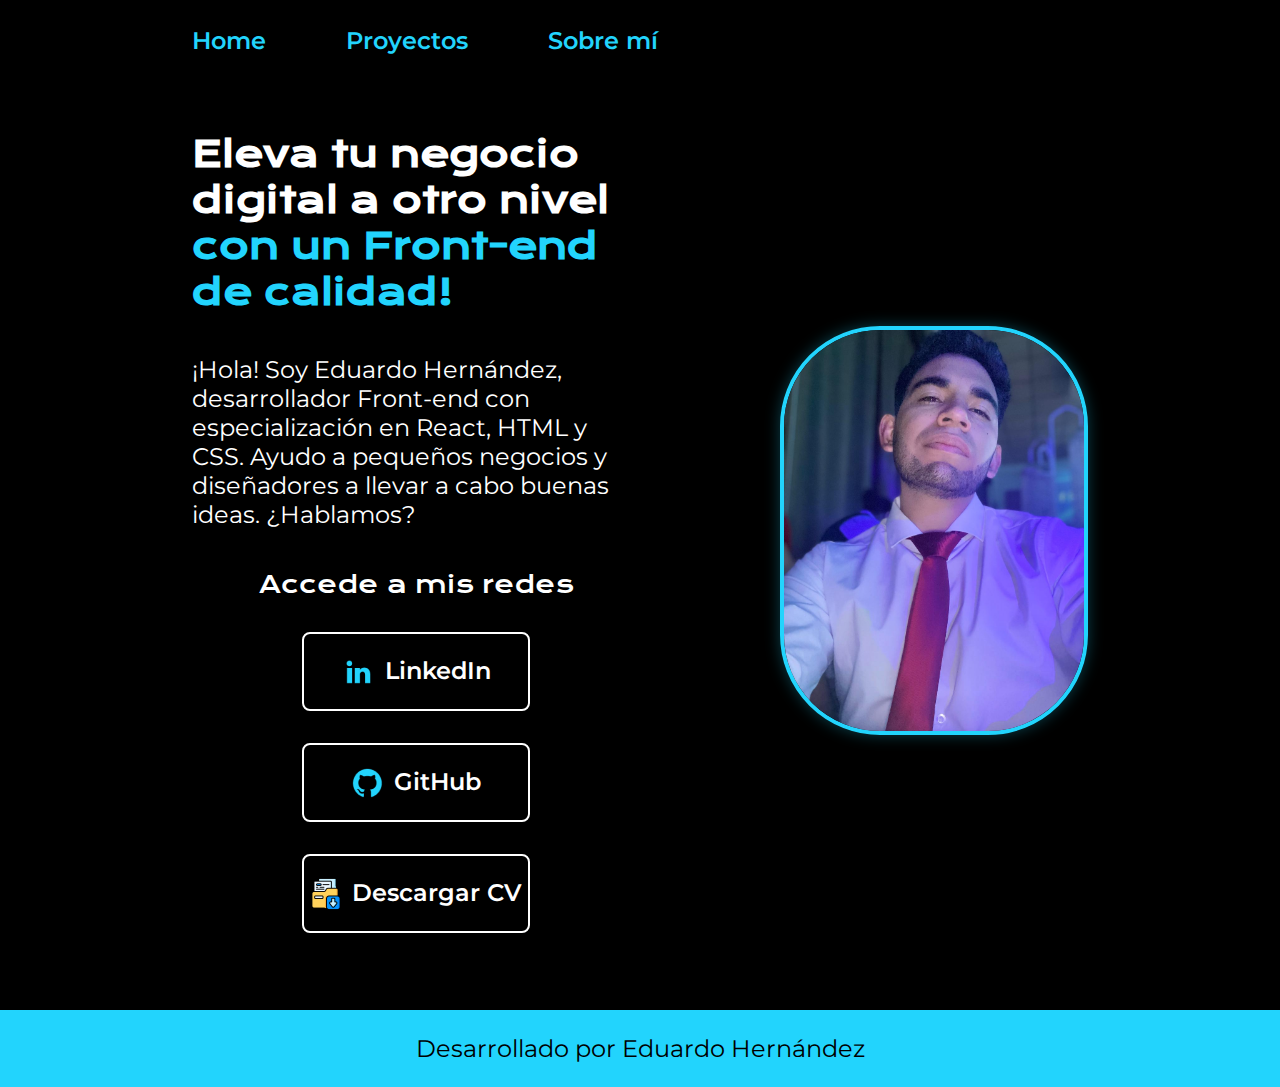
<file: index.html>
<!DOCTYPE html>
<html lang="en">
<head>
    <meta charset="UTF-8">
    <meta name="viewport" content="width=device-width, initial-scale=1.0">
    <title>Portafolio</title>
    <link rel="stylesheet" href="./styles/style.css">
</head>
<body>

    <header class="header">
        <nav class="header__menu">
            <a href="./index.html" class="header__menu__link">Home</a>
            <a href="./pages/Proyects.html" class="header__menu__link">Proyectos</a>
            <a href="./pages/about.html" class="header__menu__link">Sobre mí</a>
            
        </nav>
    </header>
    <main class="presentacion">
        <section class="presentacion__contenido">
            <h1 class="presentacion__contenido__titulo">Eleva tu negocio digital a otro nivel <strong class="titulo-destaque">con un Front-end de calidad!</strong></h1>
        <p class="presentacion__contenido__texto">
            ¡Hola! Soy Eduardo Hernández, desarrollador Front-end con especialización en React, HTML y CSS. Ayudo a pequeños negocios y diseñadores a llevar a cabo buenas ideas. ¿Hablamos?
        </p>
        <div class="presentacion__enlaces">
            <h2 class="presentacion__enlaces__subtitulo">Accede a mis redes</h2>
            <a class="presentacion__enlaces__link" href="https://www.linkedin.com/in/eduardo-hernandez-mauedy164/"><img class="presentacion__enlaces__icono" src="./multimedia/linkedin.png" alt="Logo LinkedIn">LinkedIn</a>
            <a class="presentacion__enlaces__link" href="https://github.com/Mauedy164"><img class="presentacion__enlaces__icono" src="./multimedia/github.png" alt="Logo github"> GitHub</a>
            <a class="presentacion__enlaces__link" href="./multimedia/CV_Eduardo_Hernández.pdf" download>
                <img class="presentacion__enlaces__icono" src="./multimedia/download-icon.png" alt="Descargar CV">
                Descargar CV
            </a>
        </div>
        </section>
        <section>
            <img class="foto__perfil" src="./multimedia/Foto perfil.jpeg" alt="Eduardo Hernández perfil">
        </section>
        
    </main>
    <footer class="footer">
        <p>Desarrollado por Eduardo Hernández</p>
    </footer>
</body>
</html>
</file>
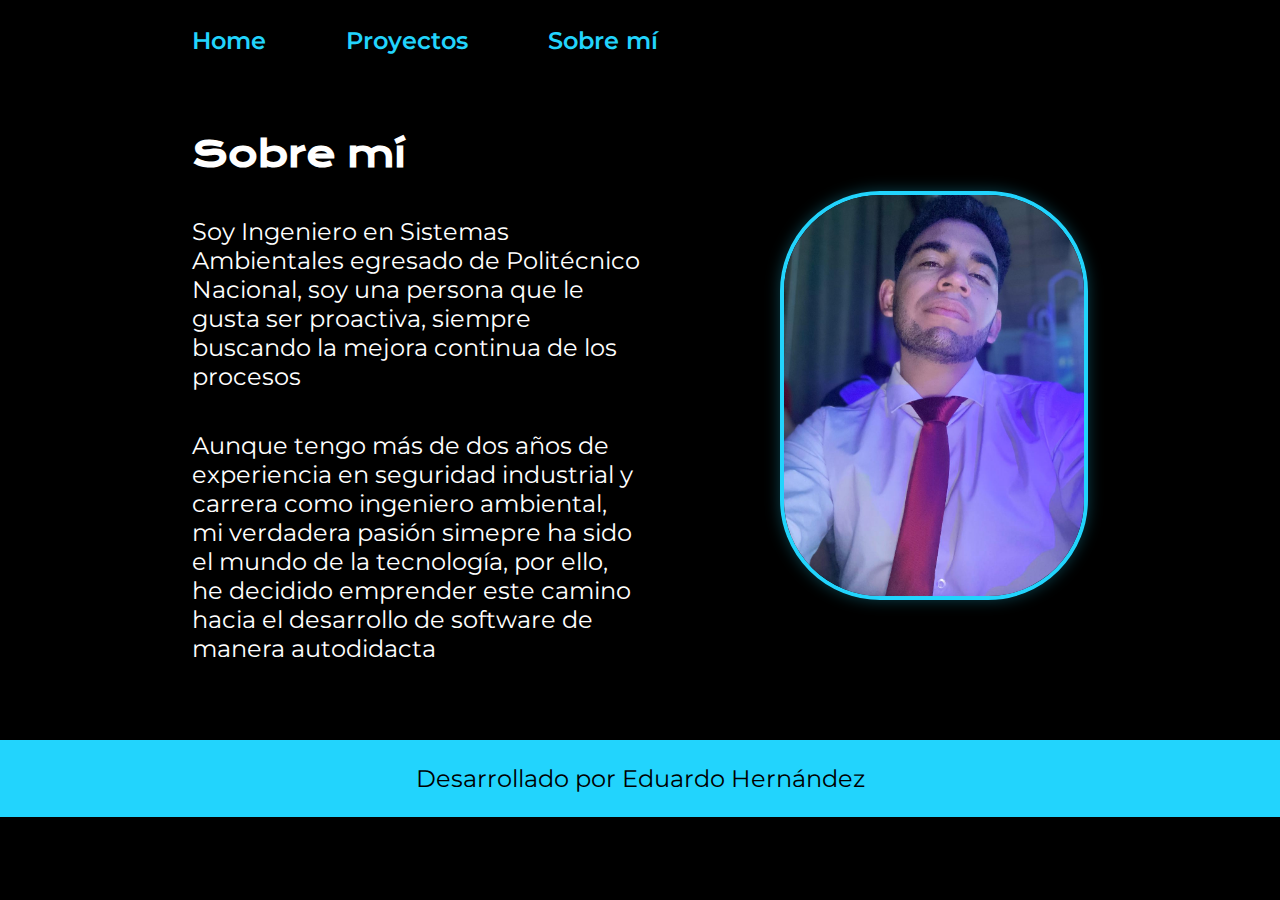
<file: pages/about.html>
<!DOCTYPE html>
<html lang="es">
<head>
    <meta charset="UTF-8">
    <meta name="viewport" content="width=device-width, initial-scale=1.0">
    <title>Sobre mí</title>
    <link rel="stylesheet" href="../styles/style.css">
</head>
<body>
    <header class="header">
        <nav class="header__menu">
            <a href="../index.html" class="header__menu__link">Home</a>
            <a href="./Proyects.html" class="header__menu__link">Proyectos</a>
            <a href="#" class="header__menu__link">Sobre mí</a>
            
        </nav>
    </header>
    <main class="presentacion">
        <section class="presentacion__contenido">
            <h1 class="presentacion__contenido__titulo">Sobre mí</h1>
            <p class="presentacion__contenido__texto">Soy Ingeniero en Sistemas Ambientales egresado de Politécnico Nacional, soy una persona que le gusta ser proactiva, siempre buscando la mejora continua de los procesos</p>
            <p class="presentacion__contenido__texto">Aunque tengo más de dos años de experiencia en seguridad industrial y carrera como ingeniero ambiental, mi verdadera pasión simepre ha sido el mundo de la tecnología, por ello, he decidido emprender este camino hacia el desarrollo de software de manera autodidacta</p>
        </section>
        <section>
            <img class="foto__perfil" src="../multimedia/Foto perfil.jpeg" alt="Eduardo Hernández perfil">
        </section>
    </main>
    <footer class="footer">
        <p>Desarrollado por Eduardo Hernández</p>
    </footer>
</body>
</html>
</file>
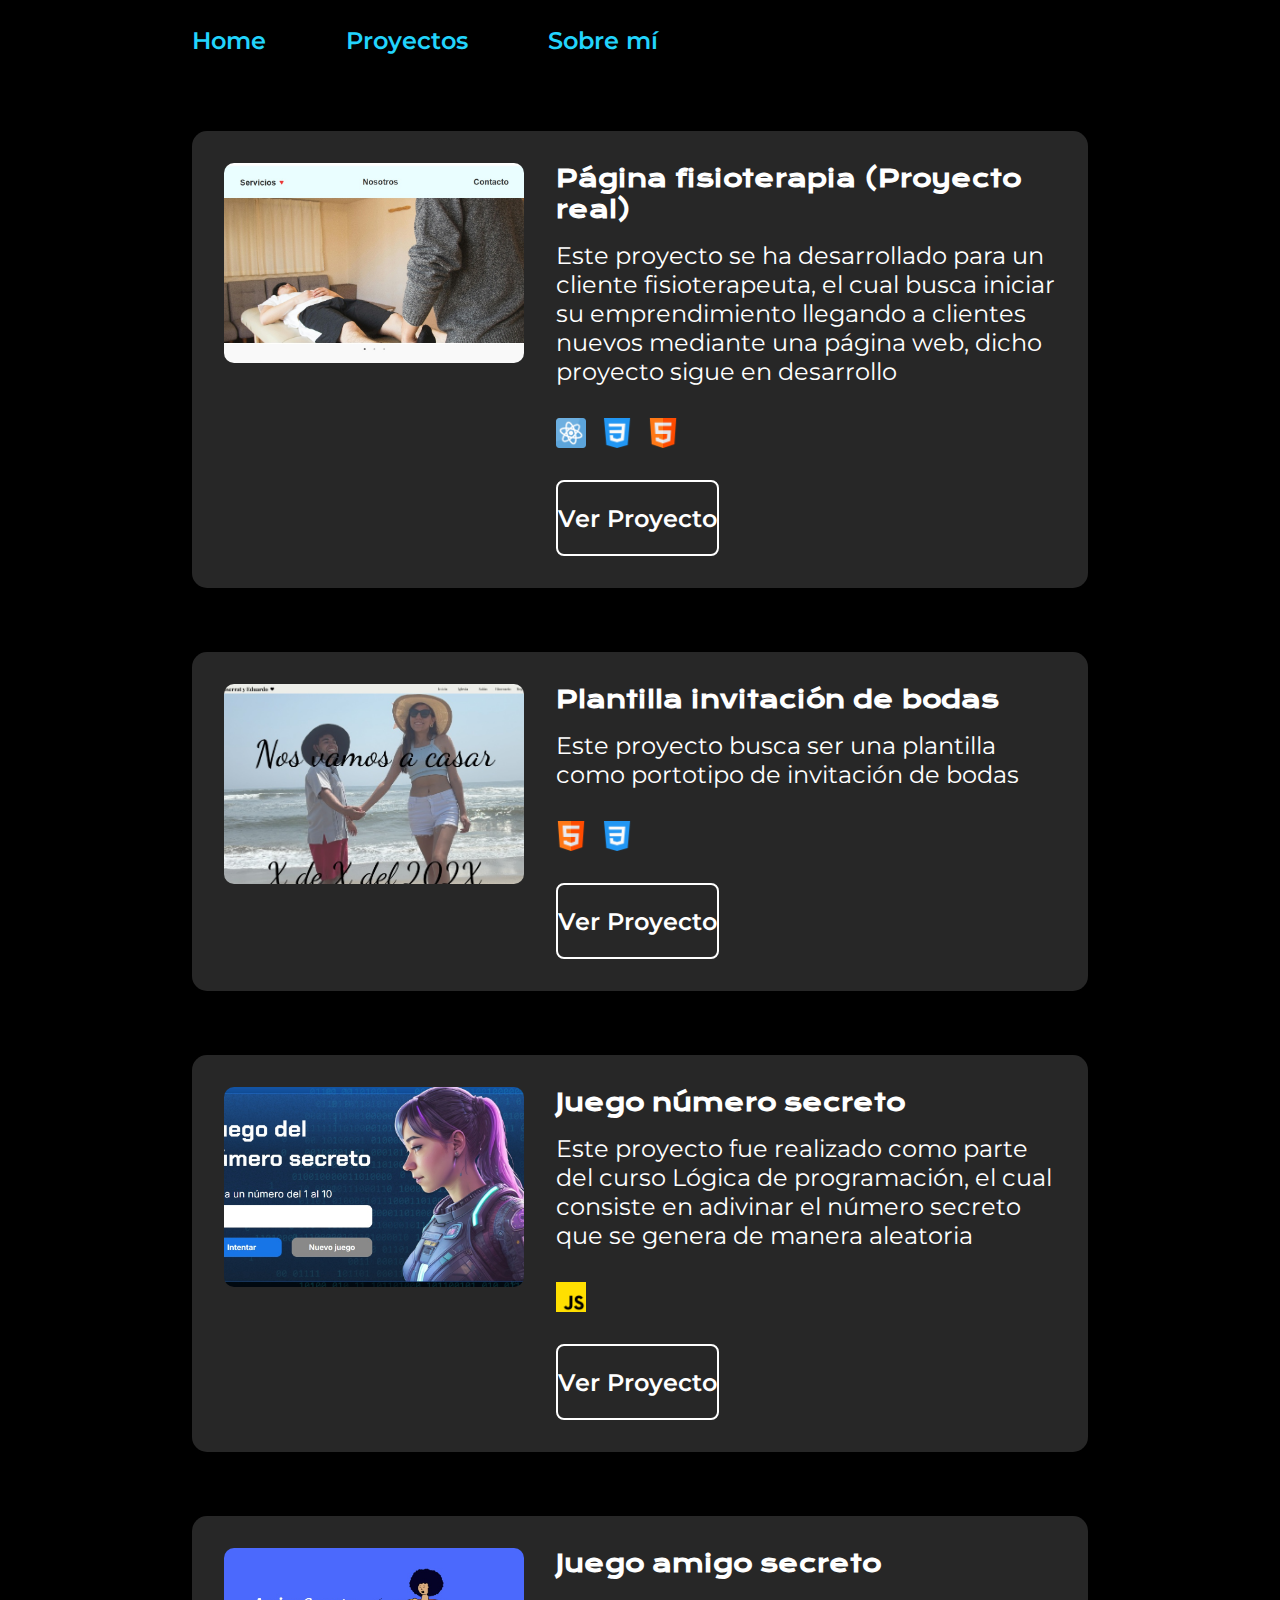
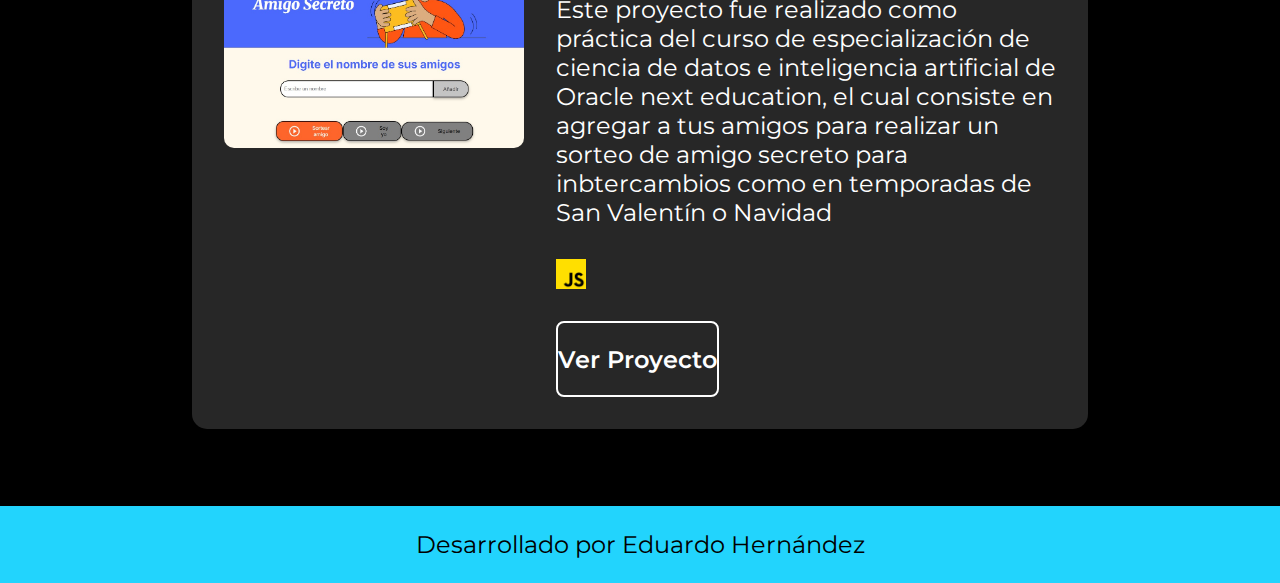
<file: pages/Proyects.html>
<!DOCTYPE html>
<html lang="es">
<head>
    <meta charset="UTF-8">
    <meta name="viewport" content="width=device-width, initial-scale=1.0">
    <title>Proyectos</title>
    <link rel="stylesheet" href="../styles/style.css">
</head>
<body>
    <header class="header">
        <nav class="header__menu">
            <a href="../index.html" class="header__menu__link">Home</a>
            <a href="#" class="header__menu__link">Proyectos</a>
            <a href="./about.html" class="header__menu__link">Sobre mí</a>
        </nav>
    </header>
    <main class="presentacion">

        <div class="proyectos-container">
            <section class="proyecto">
                <img src="../multimedia/Proyectos/Fisioterapia.jpg" alt="Preview página Fisioterapia" class="proyecto-preview">
                <div class="proyecto-contenido">
                    <h2 class="presentacion__contenido__titulo" style="font-size: 1.5rem;">Página fisioterapia (Proyecto real)</h2>
                    <p class="presentacion__contenido__texto">Este proyecto se ha desarrollado para un cliente fisioterapeuta, el cual busca iniciar su emprendimiento llegando a clientes nuevos mediante una página web, dicho proyecto sigue en desarrollo</p>
                    <div class="tecnologias">
                        <img src="../multimedia/react-icon.png" alt="React" class="tecnologia-icono">
                        <img src="../multimedia/css-icon.png" alt="CSS" class="tecnologia-icono">
                        <img src="../multimedia/html-icon.png" alt="HTML" class="tecnologia-icono">
                    </div>
                    <a href="https://pagina-fisioterapia.vercel.app/" class="presentacion__enlaces__link proyecto-boton">Ver Proyecto</a>
                </div>
            </section>

            <section class="proyecto">
                <img src="../multimedia/Proyectos/PlantillaBoda.jpg" alt="Plantilla invitación de bodas" class="proyecto-preview">
                <div class="proyecto-contenido">
                    <h2 class="presentacion__contenido__titulo" style="font-size: 1.5rem;">Plantilla invitación de bodas</h2>
                    <p class="presentacion__contenido__texto">Este proyecto busca ser una plantilla como portotipo de invitación de bodas</p>
                    <div class="tecnologias">
                        <img src="../multimedia/html-icon.png" alt="React" class="tecnologia-icono">
                        <img src="../multimedia/css-icon.png" alt="CSS" class="tecnologia-icono">
                    </div>
                    <a href="https://pre-entrega3-hernandez.vercel.app/" class="presentacion__enlaces__link proyecto-boton">Ver Proyecto</a>
                </div>
            </section>

            <section class="proyecto">
                <img src="../multimedia/Proyectos/Numero_secreto.jpg" alt="Juego de número secreto" class="proyecto-preview">
                <div class="proyecto-contenido">
                    <h2 class="presentacion__contenido__titulo" style="font-size: 1.5rem;">Juego número secreto</h2>
                    <p class="presentacion__contenido__texto">Este proyecto fue realizado como parte del curso Lógica de programación, el cual consiste en adivinar el número secreto que se genera de manera aleatoria</p>
                    <div class="tecnologias">
                        <img src="../multimedia/javascript-icon.png" alt="Ícono javascript" class="tecnologia-icono">
                    </div>
                    <a href="https://numero-secreto-ten-rho.vercel.app/" class="presentacion__enlaces__link proyecto-boton">Ver Proyecto</a>
                </div>
            </section>
            <section class="proyecto">
                <img src="../multimedia/Proyectos/amigo_secreto.jpg" alt="Juego de amigo secreto" class="proyecto-preview">
                <div class="proyecto-contenido">
                    <h2 class="presentacion__contenido__titulo" style="font-size: 1.5rem;">Juego amigo secreto</h2>
                    <p class="presentacion__contenido__texto">Este proyecto fue realizado como práctica del curso de especialización de ciencia de datos e inteligencia artificial de Oracle next education, el cual consiste en agregar a tus amigos para realizar un sorteo de amigo secreto para inbtercambios como en temporadas de San Valentín o Navidad</p>
                    <div class="tecnologias">
                        <img src="../multimedia/javascript-icon.png" alt="Ícono javascript" class="tecnologia-icono">
                    </div>
                    <a href="https://amigo-secreto-tawny-two.vercel.app/" class="presentacion__enlaces__link proyecto-boton">Ver Proyecto</a>
                </div>
            </section>
            
        </div>
    </main>
    <footer class="footer">
        <p>Desarrollado por Eduardo Hernández</p>
    </footer>
</body>
</html>
</file>
<file: styles/style.css>
@import url('https://fonts.googleapis.com/css2?family=Courgette&family=Dancing+Script&family=Krona+One&family=Montserrat:ital,wght@0,100..900;1,100..900&family=Noto+Sans+Thai:wght@100..900&display=swap');

:root{
    --color-primario: black;
    --color-secundario: white;
    --color-terciario: #22d4fd;
    --color-hover: #272727;

    --fuente-monsterrat:"Montserrat", sans-serif;
    --fuente-krona:"krona One", sans-serif;
}

*{
    padding: 0;
    margin: 0;

}
body {
    background-color:  var(--color-primario);
    color: var(--color-secundario);
    box-sizing: border-box;
}

.header{
    padding: 2% 0 0 15%;
}

.header__menu{
    display: flex;
    gap: 80px;
}

.header__menu__link{
    font-family: var(--fuente-monsterrat);
    font-size: 1.5rem;
    font-weight: 600;
    color: var(--color-terciario);
    text-decoration: none;
}

.presentacion{
    display: flex;
    align-items: center;
    padding: 6% 15%;
    justify-content: space-between;
    gap: 82px;
}

.presentacion__contenido{
    width: 50%;
    display: flex;
    flex-direction: column;
    gap: 40px;
}

.presentacion__contenido__titulo{
    font-size:2.25rem;
    font-family: var(--fuente-krona);
}

.titulo-destaque{
    color: var(--color-terciario);
}

.presentacion__contenido__texto{
    font-size: 1.5rem;
    font-family: var(--fuente-monsterrat);
}

.presentacion__enlaces{
    display: flex;
    justify-content: space-between;
    flex-direction: column;
    align-items: center;
    gap: 32px;
}

.presentacion__enlaces__icono {
    width: 2 rem; 
    height: 2rem;
    object-fit: contain; 
}

.presentacion__enlaces__link{
    width: 50%;
    text-align: center;
    padding: 21.5px 0;
    border-radius: 8px;
    font-family: var(--fuente-monsterrat);
    font-size: 1.5rem;
    font-weight: 600;
    text-decoration: none;
    color: var(--color-secundario);
    border: 2px solid var(--color-secundario);
    display: flex;
    justify-content: center;
    gap: 10px;
}

.presentacion__enlaces__subtitulo{
    font-family: var(--fuente-krona);
    font-size: 1.5rem;
    font-weight: 400;
}

.presentacion__enlaces__link:hover{
    background-color: var(--color-hover);
    cursor: pointer;
}

.foto__perfil{
    width: 50vh; 
    max-width: 300px; 
    height: auto; 
    border-radius: 100px; 
    border: 4px solid var(--color-terciario);
    box-shadow: 0 0 15px rgba(34, 212, 253, 0.3);
    transition: transform 0.3s;
}

.foto__perfil:hover {
    transform: scale(1.03);
}

footer{
    background-color: var(--color-terciario);
    padding: 24px;
    color: var(--color-primario);
    text-align: center;
    font-family: var(--fuente-monsterrat);
    font-size: 1.5rem;
    font-weight: 400;
}

.proyectos-container {
    display: flex;
    flex-direction: column;
    gap: 4rem;
    width: 100%;
    max-width: 1200px;
    margin: 0 auto;
}

.proyecto {
    display: flex;
    gap: 2rem;
    padding: 2rem;
    background: var(--color-hover);
    border-radius: 15px;
    transition: transform 0.3s ease;
    position: relative;
    overflow: hidden;
}

.proyecto:hover {
    transform: translateY(-5px);
}

.proyecto::after {
    content: "";
    position: absolute;
    top: 0;
    left: -100%;
    width: 50%;
    height: 100%;
    background: linear-gradient(
        to right,
        rgba(34, 212, 253, 0) 0%,
        rgba(34, 212, 253, 0.1) 50%,
        rgba(34, 212, 253, 0) 100%
    );
    transition: left 0.6s;
}
.proyecto:hover::after {
    left: 100%;
}

.proyecto-preview {
    display: flex;
    align-items: center;
    width: 300px;
    height: 200px;
    object-fit: cover;
    border-radius: 10px;
    flex-shrink: 0;
}

.proyecto-contenido {
    display: flex;
    flex-direction: column;
    gap: 1rem;
    flex: 1;
}

.tecnologias {
    display: flex;
    gap: 1rem;
    margin: 1rem 0;
}

.tecnologia-icono {
    width: 30px;
    height: 30px;
    transition: transform 0.3s ease;
}

.tecnologia-icono:hover {
    transform: scale(1.2);
}

.proyecto-boton {
    width: fit-content;
    margin-top: auto;
}


@media (max-width: 1200px){
    .header{
        padding: 10%;
    }
    .header__menu{
        justify-content: center;
    }

    .presentacion{
        flex-direction: column-reverse;
        align-items: center;
        text-align: center;
        padding: 5%;
    }

    .presentacion__contenido{
        width: auto;
    }

}

@media (max-width: 768px) {
    .header {
        padding: 20px 5%; 
    }

    .header__menu {
        gap: 20px; 
        flex-wrap: wrap; 
    }

    .header__menu__link {
        font-size: 1.2rem; 
        padding: 8px 12px; 
    }

    .foto__perfil {
        width: 40vh; 
        max-width: 200px; 
        border-radius: 100px;
    }
    
    .proyecto {
        flex-direction: column;
        padding: 1rem;
    }
    
    .proyecto-preview {
        width: 100%;
        height: auto;
    }
    
    .proyecto-contenido {
        width: 100%;
    }
}
</file>
